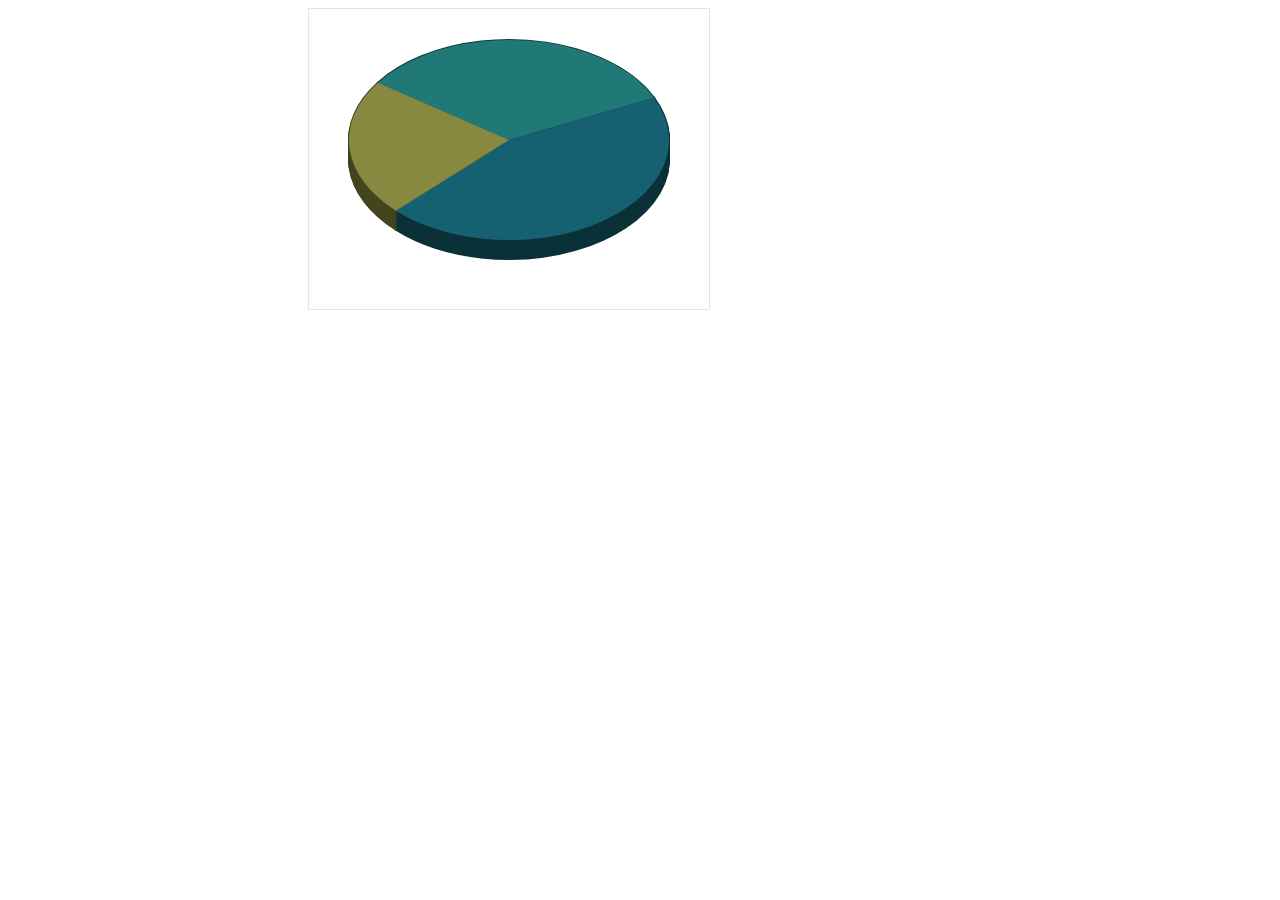
<file: Lab3/index.html>
<!DOCTYPE html>
<html>
    <head lang="en">
        <meta charset="UTF-8">
        <title></title>
        <link rel="stylesheet" href="style.css">
        <script type="text/javascript" src="https://code.jquery.com/jquery-3.1.0.min.js"></script>
        <script type="text/javascript" src="canvasjs-1.9.5/canvasjs.min.js"></script>
    </head>
    <body onload="FillData()">
        <canvas id='pieChart' width='400' height='300'></canvas>
        <canvas id="help" class="help">Update browser</canvas>
        <script type="text/javascript" src="index.js"></script>
    </body>
</html>
</file>
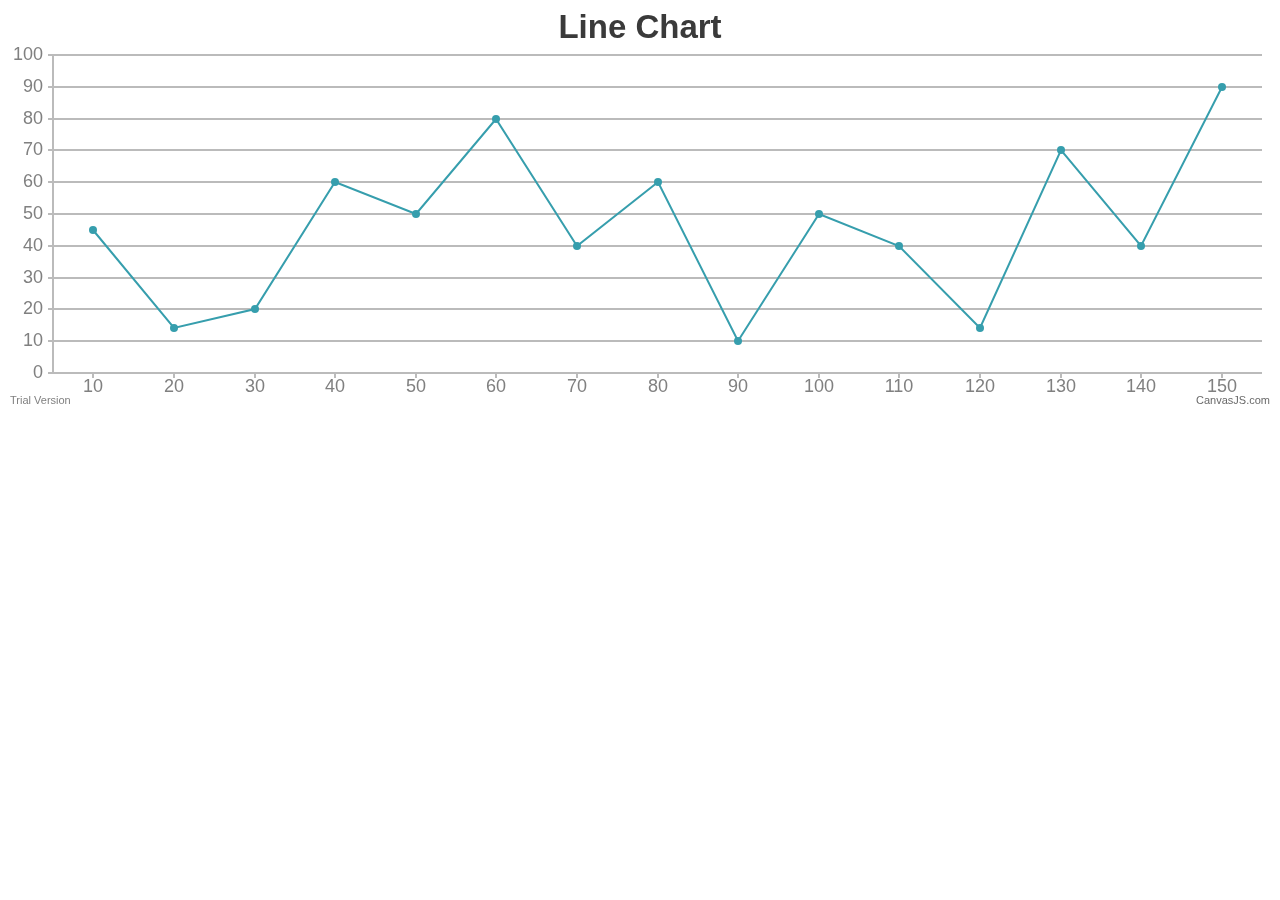
<file: Lab3/canvasjs-1.9.5/examples/01-line-chart/basic-line-chart.html>
<!DOCTYPE HTML>
<html>
<head>
	<script type="text/javascript">
	window.onload = function() {
		var chart = new CanvasJS.Chart("chartContainer", {
			title: {
				text: "Line Chart"
			},
			axisX: {
				interval: 10
			},
			data: [{
				type: "line",
				dataPoints: [
				  { x: 10, y: 45 },
				  { x: 20, y: 14 },
				  { x: 30, y: 20 },
				  { x: 40, y: 60 },
				  { x: 50, y: 50 },
				  { x: 60, y: 80 },
				  { x: 70, y: 40 },
				  { x: 80, y: 60 },
				  { x: 90, y: 10 },
				  { x: 100, y: 50 },
				  { x: 110, y: 40 },
				  { x: 120, y: 14 },
				  { x: 130, y: 70 },
				  { x: 140, y: 40 },
				  { x: 150, y: 90 },
				]
			}]
		});
		chart.render();
	}
	</script>
	<script src="../../canvasjs.min.js"></script>
	<title>CanvasJS Example</title>
</head>

<body>
	<div id="chartContainer" style="height: 400px; width: 100%;"></div>
</body>

</html>
</file>
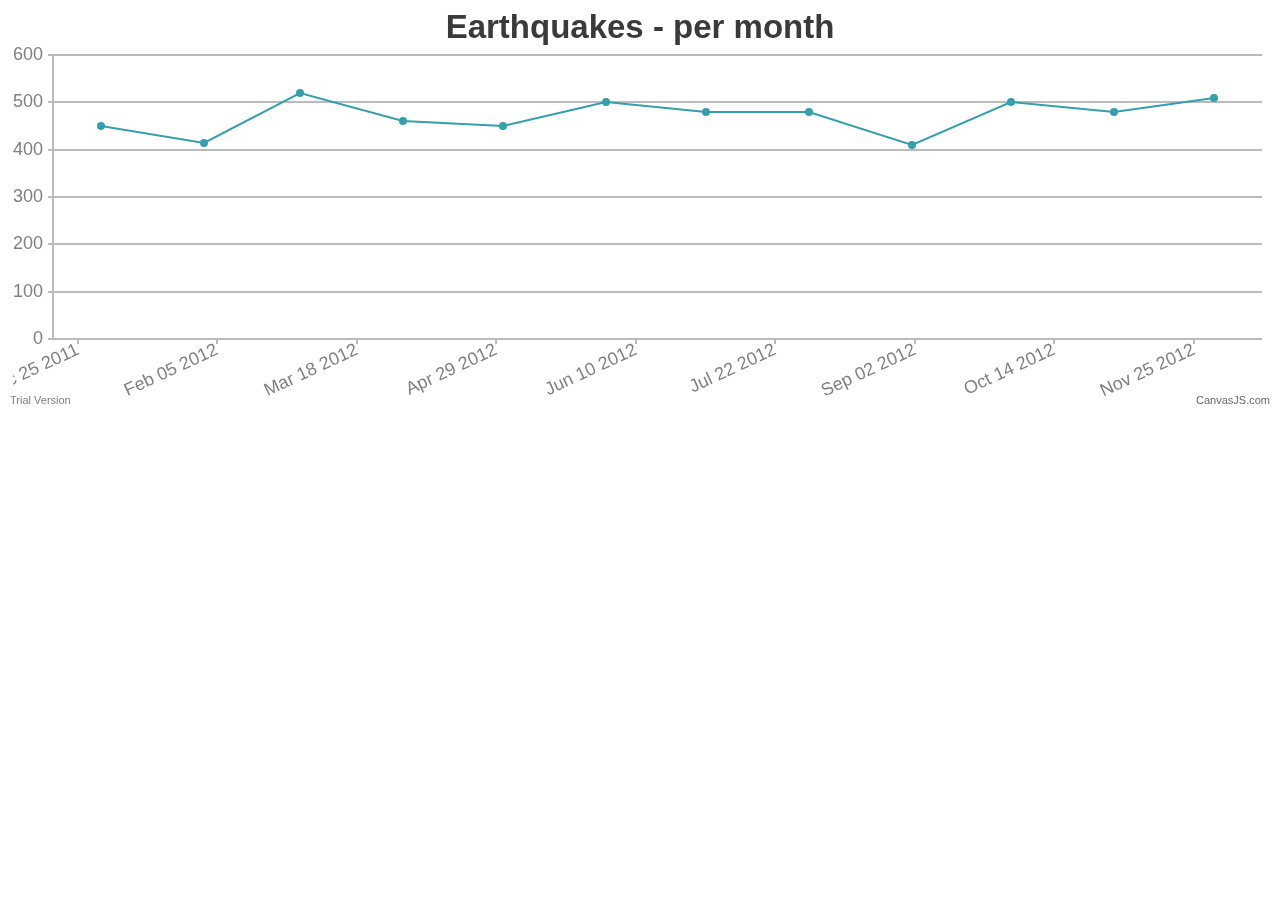
<file: Lab3/canvasjs-1.9.5/examples/01-line-chart/line-chart-with-date-time-axis.html>
﻿<!DOCTYPE HTML>
<html>
<head>
	<script type="text/javascript">
  window.onload = function () {
    var chart = new CanvasJS.Chart("chartContainer",
    {

      title:{
      text: "Earthquakes - per month"
      },
       data: [
      {
        type: "line",

        dataPoints: [
        { x: new Date(2012, 00, 1), y: 450 },
        { x: new Date(2012, 01, 1), y: 414 },
        { x: new Date(2012, 02, 1), y: 520 },
        { x: new Date(2012, 03, 1), y: 460 },
        { x: new Date(2012, 04, 1), y: 450 },
        { x: new Date(2012, 05, 1), y: 500 },
        { x: new Date(2012, 06, 1), y: 480 },
        { x: new Date(2012, 07, 1), y: 480 },
        { x: new Date(2012, 08, 1), y: 410 },
        { x: new Date(2012, 09, 1), y: 500 },
        { x: new Date(2012, 10, 1), y: 480 },
        { x: new Date(2012, 11, 1), y: 510 }
        ]
      }
      ]
    });

    chart.render();
  }
	</script>
	<script src="../../canvasjs.min.js"></script>
	<title>CanvasJS Example</title>
</head>
<body>
	<div id="chartContainer" style="height: 400px; width: 100%;">
	</div>
</body>
</html>
</file>
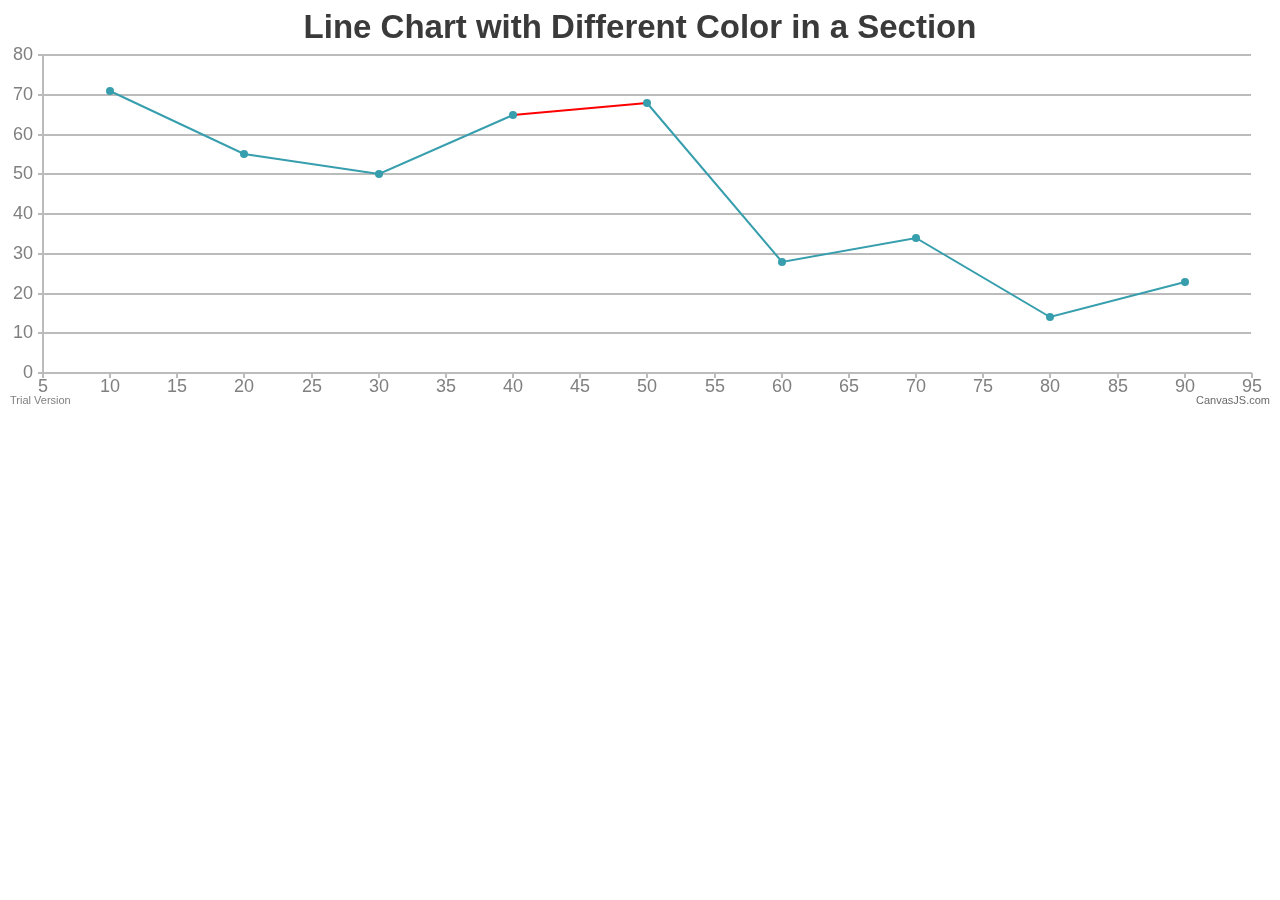
<file: Lab3/canvasjs-1.9.5/examples/01-line-chart/line-chart-with-line-customization.html>
﻿<!DOCTYPE HTML>
<html>
<head>
	<script type="text/javascript">
  window.onload = function () {
    var chart = new CanvasJS.Chart("chartContainer",
    {
      title:{
      text: "Line Chart with Different Color in a Section"
      },
      data: [
      {
        type: "line",
        dataPoints: [
        { x: 10, y: 71 },
        { x: 20, y: 55 },
        { x: 30, y: 50 },
        { x: 40, y: 65, lineColor:"red" }, //**Change the lineColor here
        { x: 50, y: 68 },
        { x: 60, y: 28 },
        { x: 70, y: 34 },
        { x: 80, y: 14 },
        { x: 90, y: 23},
        ]
      }
      ]
    });

    chart.render();
  }
	</script>
	<script src="../../canvasjs.min.js"></script>
	<title>CanvasJS Example</title>
</head>
<body>
	<div id="chartContainer" style="height: 400px; width: 100%;">
	</div>
</body>
</html>
</file>
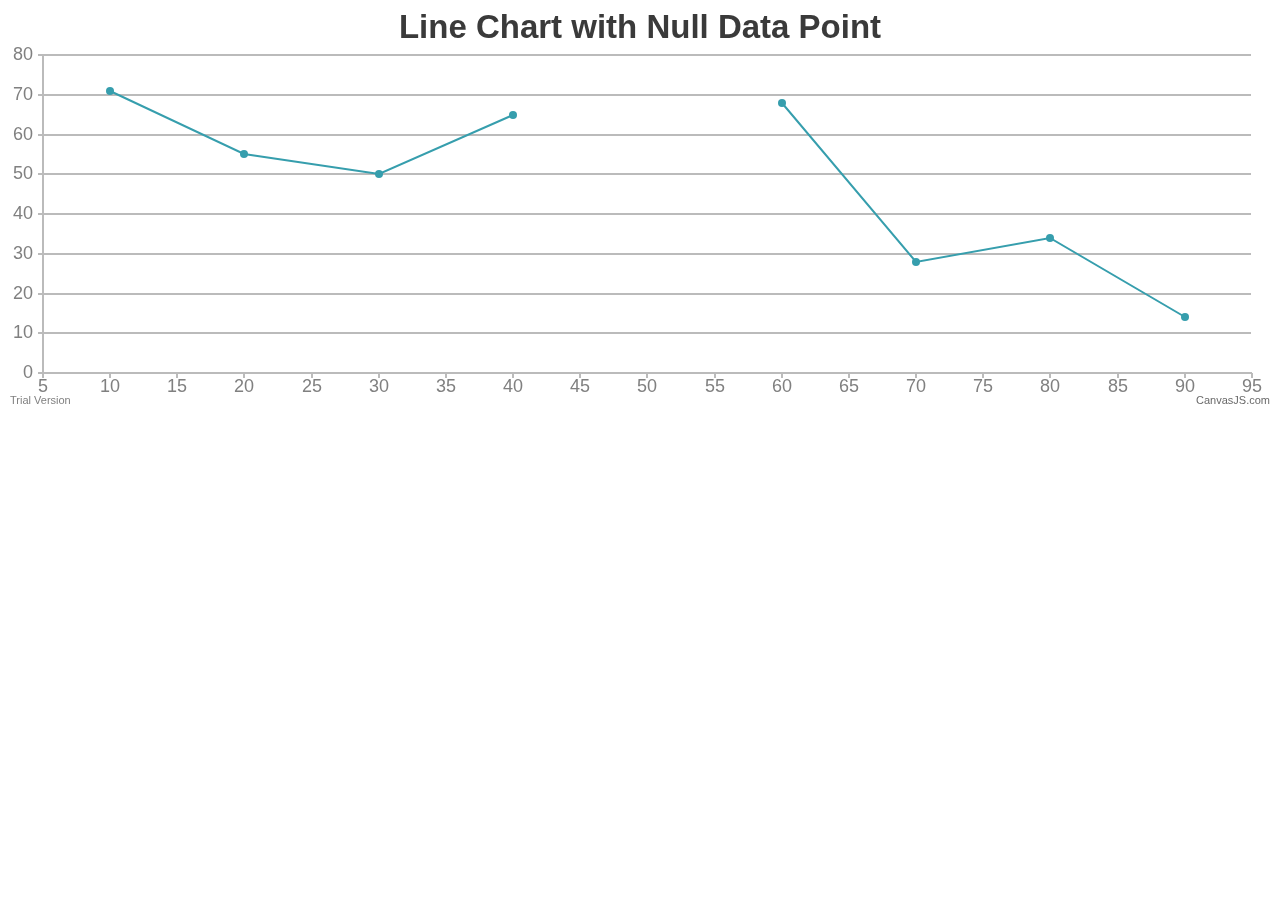
<file: Lab3/canvasjs-1.9.5/examples/01-line-chart/line-chart-with-null(empty)-data.html>
﻿<!DOCTYPE HTML>
<html>
<head>
	<script type="text/javascript">
  window.onload = function () {
    var chart = new CanvasJS.Chart("chartContainer",
    {
      title:{
      text: "Line Chart with Null Data Point"  //**Change the title here
      },
      data: [
      {
        type: "line",
        dataPoints: [
        { x: 10, y: 71 },
        { x: 20, y: 55 },
        { x: 30, y: 50 },
        { x: 40, y: 65 },
        { x: 50, y: null }, //** null data point
        { x: 60, y: 68 },
        { x: 70, y: 28 },
        { x: 80, y: 34 },
        { x: 90, y: 14 }
        ]
      }
      ]
    });

    chart.render();
  }
	</script>
	<script src="../../canvasjs.min.js"></script>
	<title>CanvasJS Example</title>
</head>
<body>
	<div id="chartContainer" style="height: 400px; width: 100%;">
	</div>
</body>
</html>
</file>
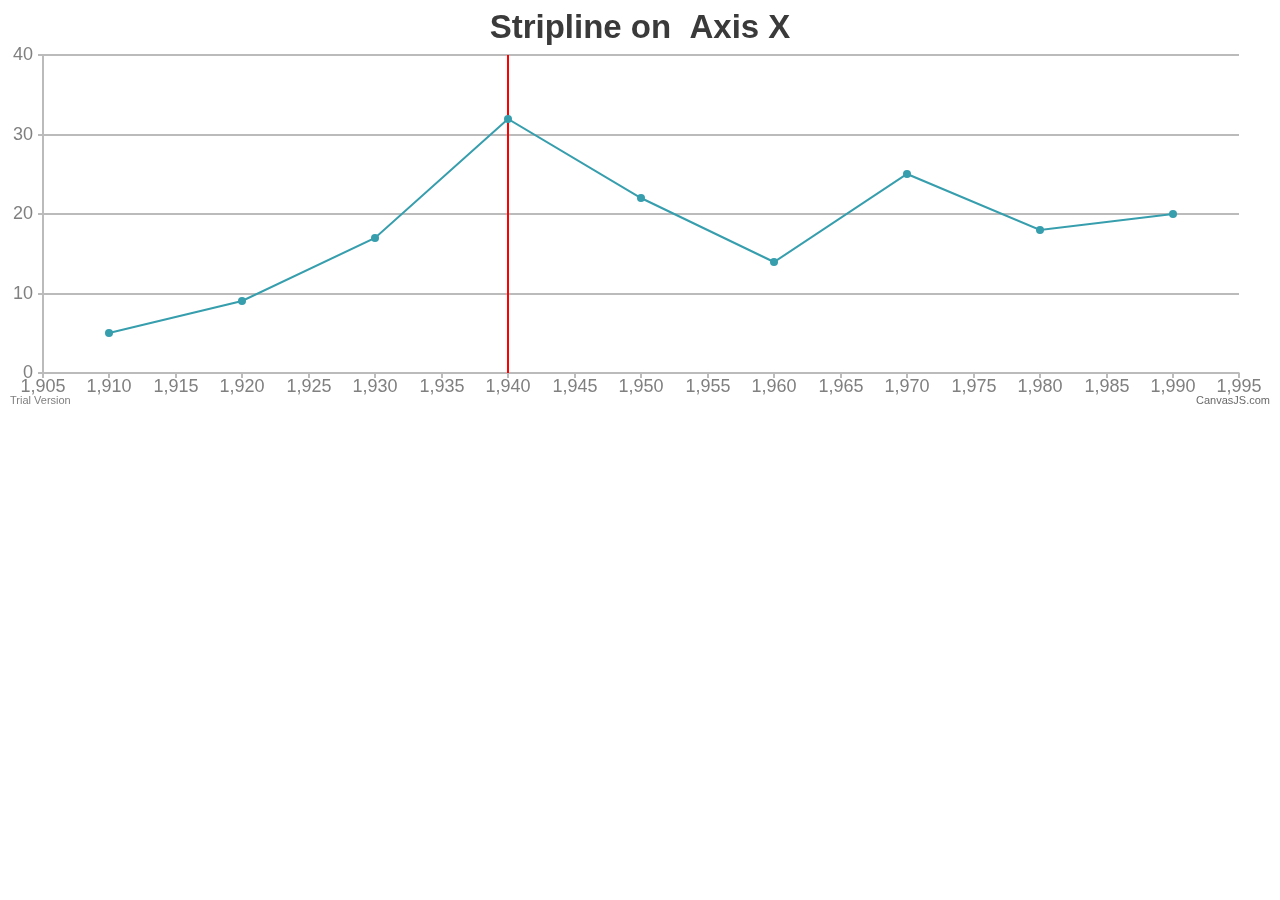
<file: Lab3/canvasjs-1.9.5/examples/01-line-chart/line-chart-with-stripline.html>
﻿<!DOCTYPE HTML>
<html>
<head>
	<script type="text/javascript">
window.onload = function () {
	var chart = new CanvasJS.Chart("chartContainer", {
		title: {
			text: "Stripline on  Axis X"
		},
		axisX:{
			stripLines:[
			{
				value:1940,
				color: "red"
			}
			]
		},
		data: [
		{
			type: "line",
			dataPoints: [
				{ x: 1910, y: 5 },
				{ x: 1920, y: 9 },
				{ x: 1930, y: 17},
				{ x: 1940, y: 32},
				{ x: 1950, y: 22},
				{ x: 1960, y: 14},
				{ x: 1970, y: 25},
				{ x: 1980, y: 18},
				{ x: 1990, y: 20}
			]
		}
		]
	});
	chart.render();
  }
	</script>
	<script src="../../canvasjs.min.js"></script>
	<title>CanvasJS Example</title>
</head>
<body>
	<div id="chartContainer" style="height: 400px; width: 100%;"></div>
</body>
</html>
</file>
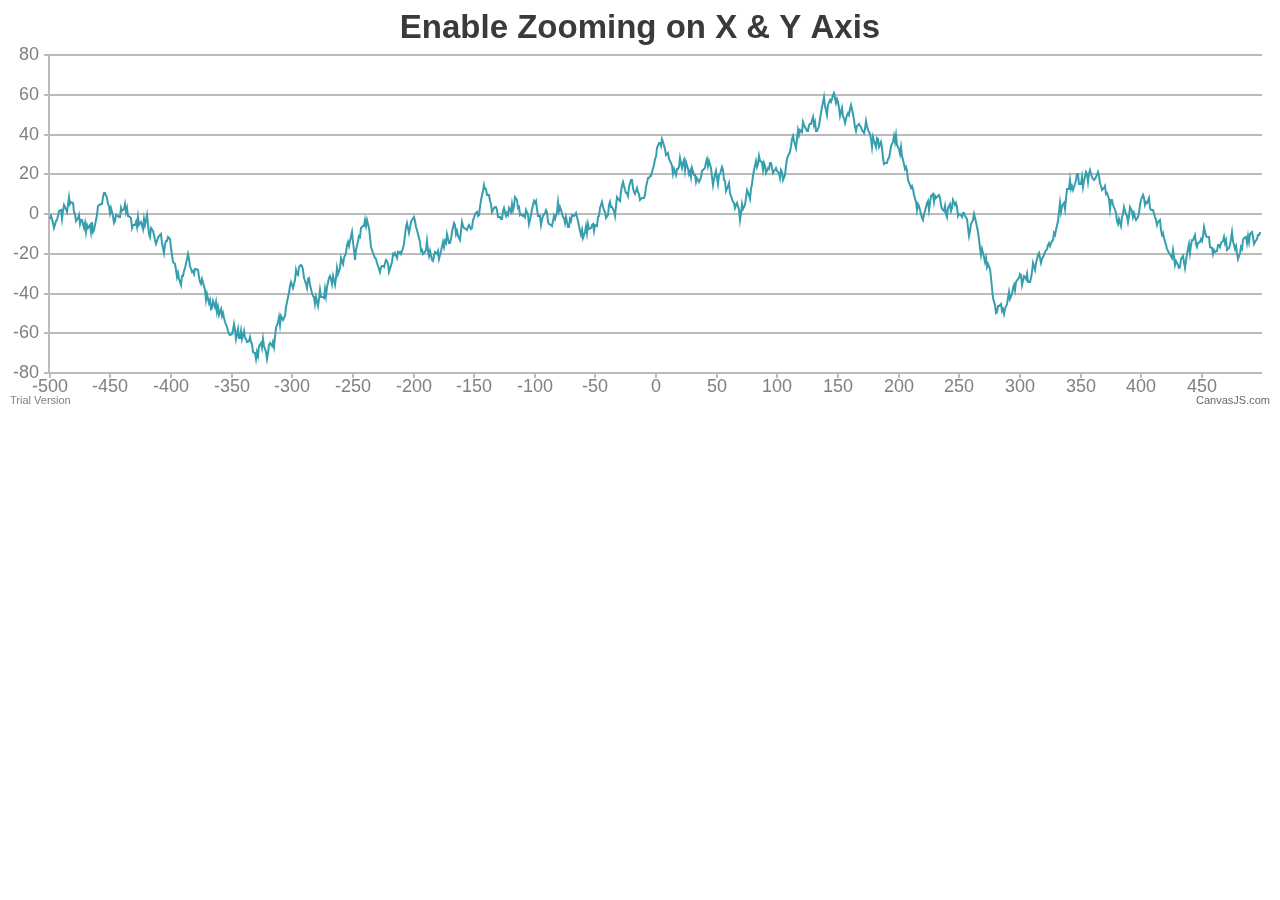
<file: Lab3/canvasjs-1.9.5/examples/01-line-chart/line-chart-with-xy-zoom-type.html>
﻿<!DOCTYPE HTML>
<html>
<head>
	<script type="text/javascript">
  window.onload = function () {


    var chart = new CanvasJS.Chart("chartContainer",
    {
      zoomEnabled: true,
      zoomType: "xy",
      title:{
        text: "Enable Zooming on X & Y Axis"
      },
      legend: {
        horizontalAlign: "right",
        verticalAlign: "center"
      },
      axisY:{
        includeZero: false
      },
      data: data,  // random generator below

   });

    chart.render();
  }

   var limit = 1000;    //increase number of dataPoints by increasing this

    var y = 0;
    var data = []; var dataSeries = { type: "line" };
    var dataPoints = [];
    for (var i = 0; i < limit; i += 1) {
        y += (Math.random() * 10 - 5);
         dataPoints.push({
          x: i - limit / 2,
          y: y
           });
        }
     dataSeries.dataPoints = dataPoints;
     data.push(dataSeries);

	</script>
	<script src="../../canvasjs.min.js"></script>
	<title>CanvasJS Example</title>
</head>
<body>
	<div id="chartContainer" style="height: 400px; width: 100%;">
	</div>
</body>
</html>
</file>
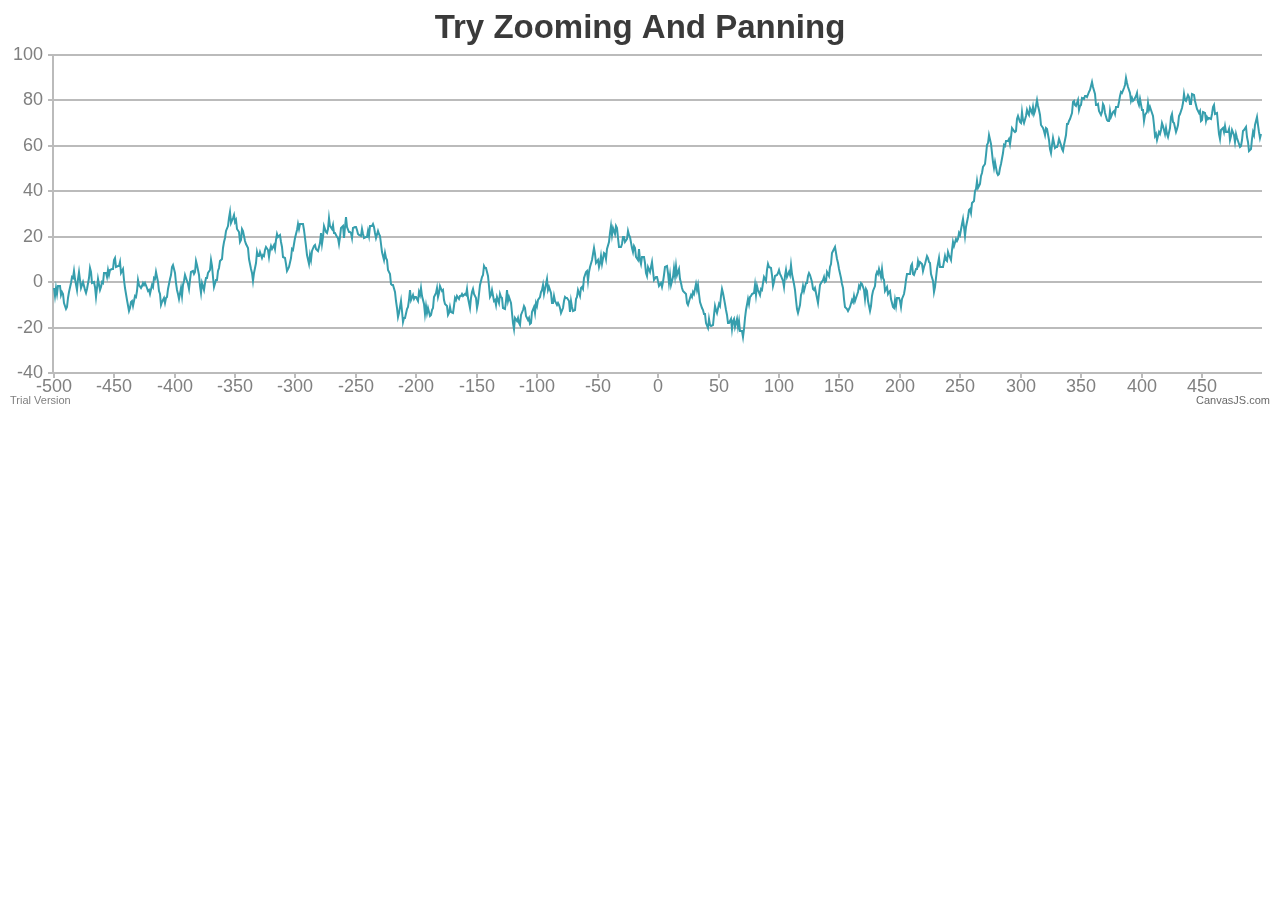
<file: Lab3/canvasjs-1.9.5/examples/01-line-chart/line-chart-with-zooming.html>
﻿<!DOCTYPE HTML>
<html>
<head>
	<script type="text/javascript">
  window.onload = function () {

    var chart = new CanvasJS.Chart("chartContainer",
    {
      zoomEnabled: true,
      title:{
        text: "Try Zooming And Panning"
      },
      axisY:{
        includeZero: false
      },
      data: data,  // random generator below

   });

    chart.render();
  }

   var limit = 1000;    //increase number of dataPoints by increasing this

    var y = 0;
    var data = []; var dataSeries = { type: "line" };
    var dataPoints = [];
    for (var i = 0; i < limit; i += 1) {
        y += (Math.random() * 10 - 5);
         dataPoints.push({
          x: i - limit / 2,
          y: y
           });
        }
     dataSeries.dataPoints = dataPoints;
     data.push(dataSeries);

	</script>
	<script src="../../canvasjs.min.js"></script>
	<title>CanvasJS Example</title>
</head>
<body>
	<div id="chartContainer" style="height: 400px; width: 100%;">
	</div>
</body>
</html>
</file>
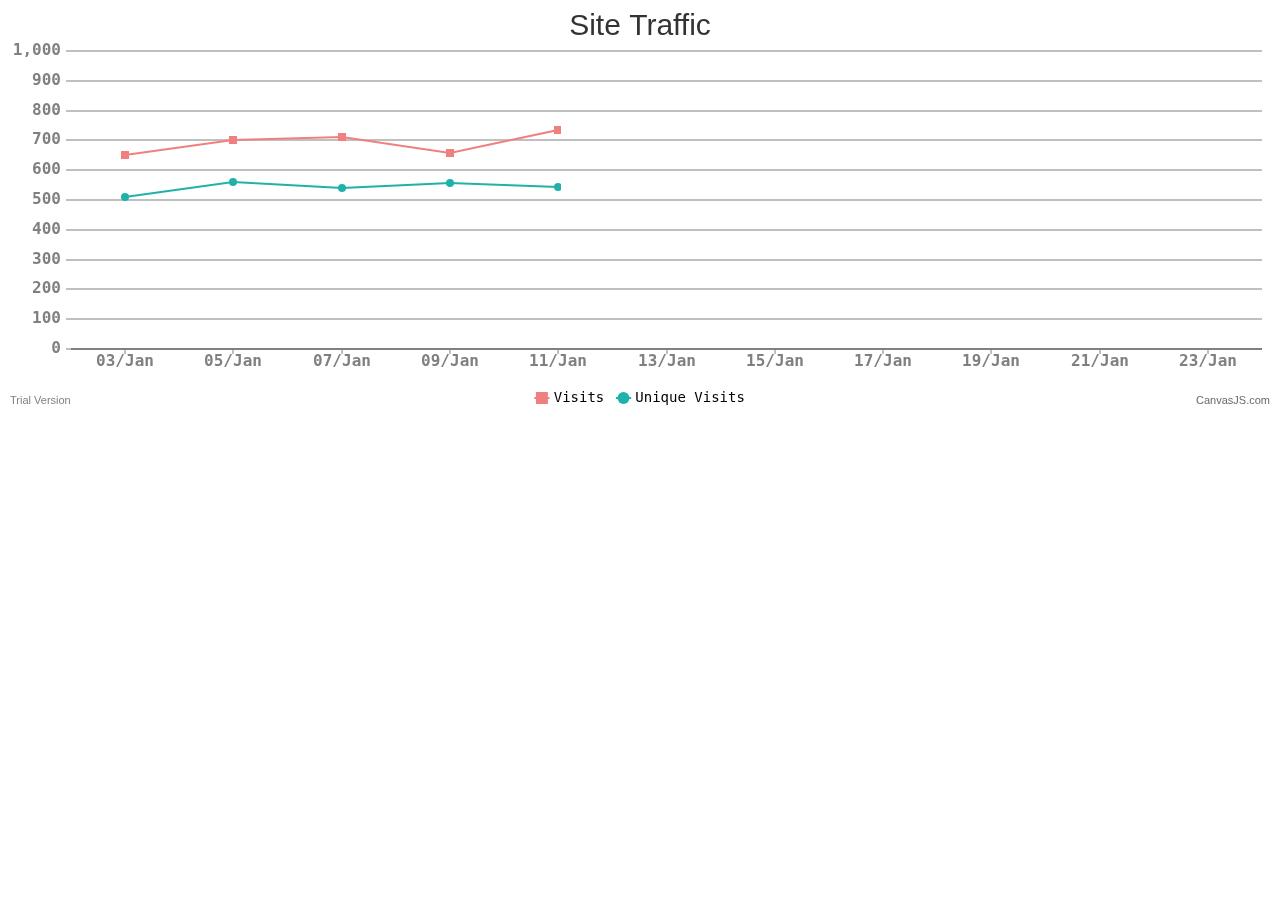
<file: Lab3/canvasjs-1.9.5/examples/01-line-chart/multi-series-line-chart.html>
﻿<!DOCTYPE HTML>
<html>

<head>
	<script type="text/javascript">
		window.onload = function () {
			var chart = new CanvasJS.Chart("chartContainer", {
				title: {
					text: "Site Traffic",
					fontSize: 30
				},
				animationEnabled: true,
				axisX: {
					gridColor: "Silver",
					tickColor: "silver",
					valueFormatString: "DD/MMM"
				},
				toolTip: {
					shared: true
				},
				theme: "theme2",
				axisY: {
					gridColor: "Silver",
					tickColor: "silver"
				},
				legend: {
					verticalAlign: "center",
					horizontalAlign: "right"
				},
				data: [
				{
					type: "line",
					showInLegend: true,
					lineThickness: 2,
					name: "Visits",
					markerType: "square",
					color: "#F08080",
					dataPoints: [
					{ x: new Date(2010, 0, 3), y: 650 },
					{ x: new Date(2010, 0, 5), y: 700 },
					{ x: new Date(2010, 0, 7), y: 710 },
					{ x: new Date(2010, 0, 9), y: 658 },
					{ x: new Date(2010, 0, 11), y: 734 },
					{ x: new Date(2010, 0, 13), y: 963 },
					{ x: new Date(2010, 0, 15), y: 847 },
					{ x: new Date(2010, 0, 17), y: 853 },
					{ x: new Date(2010, 0, 19), y: 869 },
					{ x: new Date(2010, 0, 21), y: 943 },
					{ x: new Date(2010, 0, 23), y: 970 }
					]
				},
				{
					type: "line",
					showInLegend: true,
					name: "Unique Visits",
					color: "#20B2AA",
					lineThickness: 2,

					dataPoints: [
					{ x: new Date(2010, 0, 3), y: 510 },
					{ x: new Date(2010, 0, 5), y: 560 },
					{ x: new Date(2010, 0, 7), y: 540 },
					{ x: new Date(2010, 0, 9), y: 558 },
					{ x: new Date(2010, 0, 11), y: 544 },
					{ x: new Date(2010, 0, 13), y: 693 },
					{ x: new Date(2010, 0, 15), y: 657 },
					{ x: new Date(2010, 0, 17), y: 663 },
					{ x: new Date(2010, 0, 19), y: 639 },
					{ x: new Date(2010, 0, 21), y: 673 },
					{ x: new Date(2010, 0, 23), y: 660 }
					]
				}
				],
				legend: {
					cursor: "pointer",
					itemclick: function (e) {
						if (typeof (e.dataSeries.visible) === "undefined" || e.dataSeries.visible) {
							e.dataSeries.visible = false;
						}
						else {
							e.dataSeries.visible = true;
						}
						chart.render();
					}
				}
			});

			chart.render();
		}
	</script>
	<script src="../../canvasjs.min.js"></script>
	<title>CanvasJS Example</title>
</head>
<body>
	<div id="chartContainer" style="height: 400px; width: 100%;">
	</div>
</body>
</html>
</file>
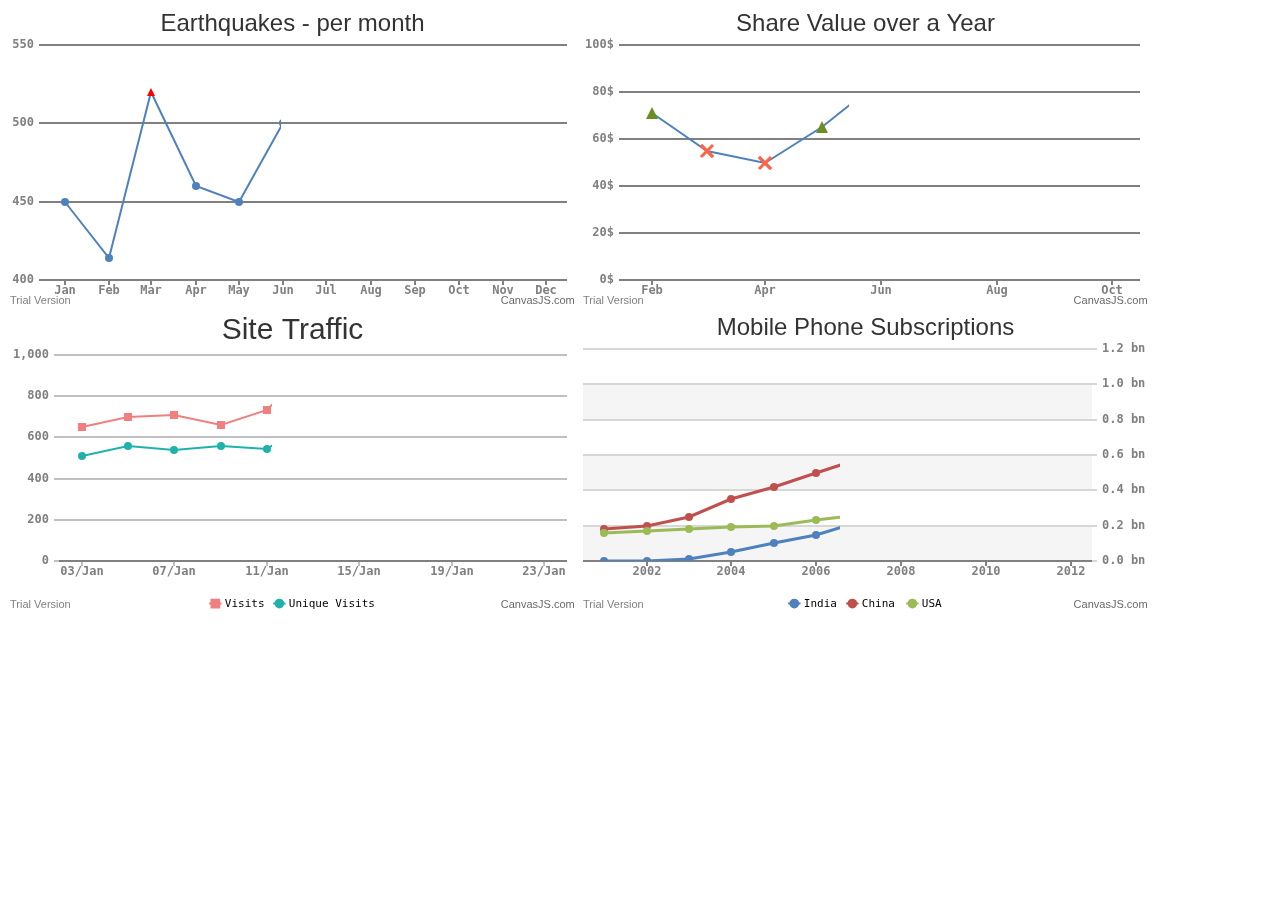
<file: Lab3/canvasjs-1.9.5/examples/01-line-chart/multiple-charts-in-one-page.html>
﻿<!DOCTYPE HTML>
<html>
<head>
	<script type="text/javascript">
		window.onload = function () {
			var chart = new CanvasJS.Chart("chartContainer1", {
				theme: "theme2",
				title: {
					text: "Earthquakes - per month"
				},
				animationEnabled: true,
				axisX: {
					valueFormatString: "MMM",
					interval: 1,
					intervalType: "month"

				},
				axisY: {
					includeZero: false

				},
				data: [{
					type: "line",
					//lineThickness: 3,
					dataPoints: [
					{ x: new Date(2012, 00, 1), y: 450 },
					{ x: new Date(2012, 01, 1), y: 414 },
					{ x: new Date(2012, 02, 1), y: 520, indexLabel: "highest", markerColor: "red", markerType: "triangle" },
					{ x: new Date(2012, 03, 1), y: 460 },
					{ x: new Date(2012, 04, 1), y: 450 },
					{ x: new Date(2012, 05, 1), y: 500 },
					{ x: new Date(2012, 06, 1), y: 480 },
					{ x: new Date(2012, 07, 1), y: 480 },
					{ x: new Date(2012, 08, 1), y: 410, indexLabel: "lowest", markerColor: "DarkSlateGrey", markerType: "cross" },
					{ x: new Date(2012, 09, 1), y: 500 },
					{ x: new Date(2012, 10, 1), y: 480 },
					{ x: new Date(2012, 11, 1), y: 510 }
					]
				}
				]
			});

			chart.render();

			var chart = new CanvasJS.Chart("chartContainer2", {
				title: {
					text: "Share Value over a Year"
				},
				theme: "theme2",
				animationEnabled: true,
				axisX: {
					valueFormatString: "MMM"
				},
				axisY: {
					valueFormatString: "#0$"
				},
				data: [{
					type: "line",
					dataPoints: [
					{ x: new Date(2012, 01, 1), y: 71, indexLabel: "gain", markerType: "triangle", markerColor: "#6B8E23", markerSize: 12 },
					{ x: new Date(2012, 02, 1), y: 55, indexLabel: "loss", markerType: "cross", markerColor: "tomato", markerSize: 12 },
					{ x: new Date(2012, 03, 1), y: 50, indexLabel: "loss", markerType: "cross", markerColor: "tomato", markerSize: 12 },
					{ x: new Date(2012, 04, 1), y: 65, indexLabel: "gain", markerType: "triangle", markerColor: "#6B8E23", markerSize: 12 },
					{ x: new Date(2012, 05, 1), y: 85, indexLabel: "gain", markerType: "triangle", markerColor: "#6B8E23", markerSize: 12 },
					{ x: new Date(2012, 06, 1), y: 68, indexLabel: "loss", markerType: "cross", markerColor: "tomato", markerSize: 12 },
					{ x: new Date(2012, 07, 1), y: 28, indexLabel: "loss", markerType: "cross", markerColor: "tomato", markerSize: 12 },
					{ x: new Date(2012, 08, 1), y: 34, indexLabel: "gain", markerType: "triangle", markerColor: "#6B8E23", markerSize: 12 },
					{ x: new Date(2012, 09, 1), y: 24, indexLabel: "loss", markerType: "cross", markerColor: "tomato", markerSize: 12 }
					]
				}
				]
			});

			chart.render();

			var chart = new CanvasJS.Chart("chartContainer3", {
				title: {
					text: "Site Traffic",
					fontSize: 30
				},
				animationEnabled: true,
				axisX: {

					gridColor: "Silver",
					tickColor: "silver",
					valueFormatString: "DD/MMM"

				},
				toolTip: {
					shared: true
				},
				theme: "theme2",
				axisY: {
					gridColor: "Silver",
					tickColor: "silver"
				},
				legend: {
					verticalAlign: "bottom",
					horizontalAlign: "center"
				},
				data: [{
					type: "line",
					showInLegend: true,
					lineThickness: 2,
					name: "Visits",
					markerType: "square",
					color: "#F08080",
					dataPoints: [
					{ x: new Date(2010, 0, 3), y: 650 },
					{ x: new Date(2010, 0, 5), y: 700 },
					{ x: new Date(2010, 0, 7), y: 710 },
					{ x: new Date(2010, 0, 9), y: 658 },
					{ x: new Date(2010, 0, 11), y: 734 },
					{ x: new Date(2010, 0, 13), y: 963 },
					{ x: new Date(2010, 0, 15), y: 847 },
					{ x: new Date(2010, 0, 17), y: 853 },
					{ x: new Date(2010, 0, 19), y: 869 },
					{ x: new Date(2010, 0, 21), y: 943 },
					{ x: new Date(2010, 0, 23), y: 970 }
					]
				},
				{
					type: "line",
					showInLegend: true,
					name: "Unique Visits",
					color: "#20B2AA",
					lineThickness: 2,

					dataPoints: [
					{ x: new Date(2010, 0, 3), y: 510 },
					{ x: new Date(2010, 0, 5), y: 560 },
					{ x: new Date(2010, 0, 7), y: 540 },
					{ x: new Date(2010, 0, 9), y: 558 },
					{ x: new Date(2010, 0, 11), y: 544 },
					{ x: new Date(2010, 0, 13), y: 693 },
					{ x: new Date(2010, 0, 15), y: 657 },
					{ x: new Date(2010, 0, 17), y: 663 },
					{ x: new Date(2010, 0, 19), y: 639 },
					{ x: new Date(2010, 0, 21), y: 673 },
					{ x: new Date(2010, 0, 23), y: 660 }
					]
				}
				],
			});

			chart.render();

			var chart = new CanvasJS.Chart("chartContainer4", {
				zoomEnabled: false,
				animationEnabled: true,
				title: {
					text: "Mobile Phone Subscriptions"
				},
				axisY2: {
					valueFormatString: "0.0 bn",

					maximum: 1.2,
					interval: .2,
					interlacedColor: "#F5F5F5",
					gridColor: "#D7D7D7",
					tickColor: "#D7D7D7"
				},
				theme: "theme2",
				toolTip: {
					shared: true
				},
				legend: {
					verticalAlign: "bottom",
					horizontalAlign: "center",
					fontSize: 15,
					fontFamily: "Lucida Sans Unicode"
				},
				data: [{
					type: "line",
					lineThickness: 3,
					axisYType: "secondary",
					showInLegend: true,
					name: "India",
					dataPoints: [
					{ x: new Date(2001, 0), y: 0 },
					{ x: new Date(2002, 0), y: 0.001 },
					{ x: new Date(2003, 0), y: 0.01 },
					{ x: new Date(2004, 0), y: 0.05 },
					{ x: new Date(2005, 0), y: 0.1 },
					{ x: new Date(2006, 0), y: 0.15 },
					{ x: new Date(2007, 0), y: 0.22 },
					{ x: new Date(2008, 0), y: 0.38 },
					{ x: new Date(2009, 0), y: 0.56 },
					{ x: new Date(2010, 0), y: 0.77 },
					{ x: new Date(2011, 0), y: 0.91 },
					{ x: new Date(2012, 0), y: 0.94 }
					]
				},
				{
					type: "line",
					lineThickness: 3,
					showInLegend: true,
					name: "China",
					axisYType: "secondary",
					dataPoints: [
					{ x: new Date(2001, 00), y: 0.18 },
					{ x: new Date(2002, 00), y: 0.2 },
					{ x: new Date(2003, 0), y: 0.25 },
					{ x: new Date(2004, 0), y: 0.35 },
					{ x: new Date(2005, 0), y: 0.42 },
					{ x: new Date(2006, 0), y: 0.5 },
					{ x: new Date(2007, 0), y: 0.58 },
					{ x: new Date(2008, 0), y: 0.67 },
					{ x: new Date(2009, 0), y: 0.78 },
					{ x: new Date(2010, 0), y: 0.88 },
					{ x: new Date(2011, 0), y: 0.98 },
					{ x: new Date(2012, 0), y: 1.04 }
					]
				},
				{
					type: "line",
					lineThickness: 3,
					showInLegend: true,
					name: "USA",
					axisYType: "secondary",
					dataPoints: [
					{ x: new Date(2001, 00), y: 0.16 },
					{ x: new Date(2002, 0), y: 0.17 },
					{ x: new Date(2003, 0), y: 0.18 },
					{ x: new Date(2004, 0), y: 0.19 },
					{ x: new Date(2005, 0), y: 0.20 },
					{ x: new Date(2006, 0), y: 0.23 },
					{ x: new Date(2007, 0), y: 0.261 },
					{ x: new Date(2008, 0), y: 0.289 },
					{ x: new Date(2009, 0), y: 0.3 },
					{ x: new Date(2010, 0), y: 0.31 },
					{ x: new Date(2011, 0), y: 0.32 },
					{ x: new Date(2012, 0), y: 0.33 }
					]
				}
				],
				legend: {
					cursor: "pointer",
					itemclick: function (e) {
						if (typeof (e.dataSeries.visible) === "undefined" || e.dataSeries.visible) {
							e.dataSeries.visible = false;
						}
						else {
							e.dataSeries.visible = true;
						}
						chart.render();
					}
				}
			});

			chart.render();
		}
	</script>
	<script src="../../canvasjs.min.js"></script>
	<title>CanvasJS Example</title>
</head>

<body>
	<div id="chartContainer1" style="width: 45%; height: 300px;display: inline-block;"></div>
	<div id="chartContainer2" style="width: 45%; height: 300px;display: inline-block;"></div>
	<br />
	<div id="chartContainer3" style="width: 45%; height: 300px;display: inline-block;"></div>
	<div id="chartContainer4" style="width: 45%; height: 300px;display: inline-block;"></div>
</body>

</html>
</file>
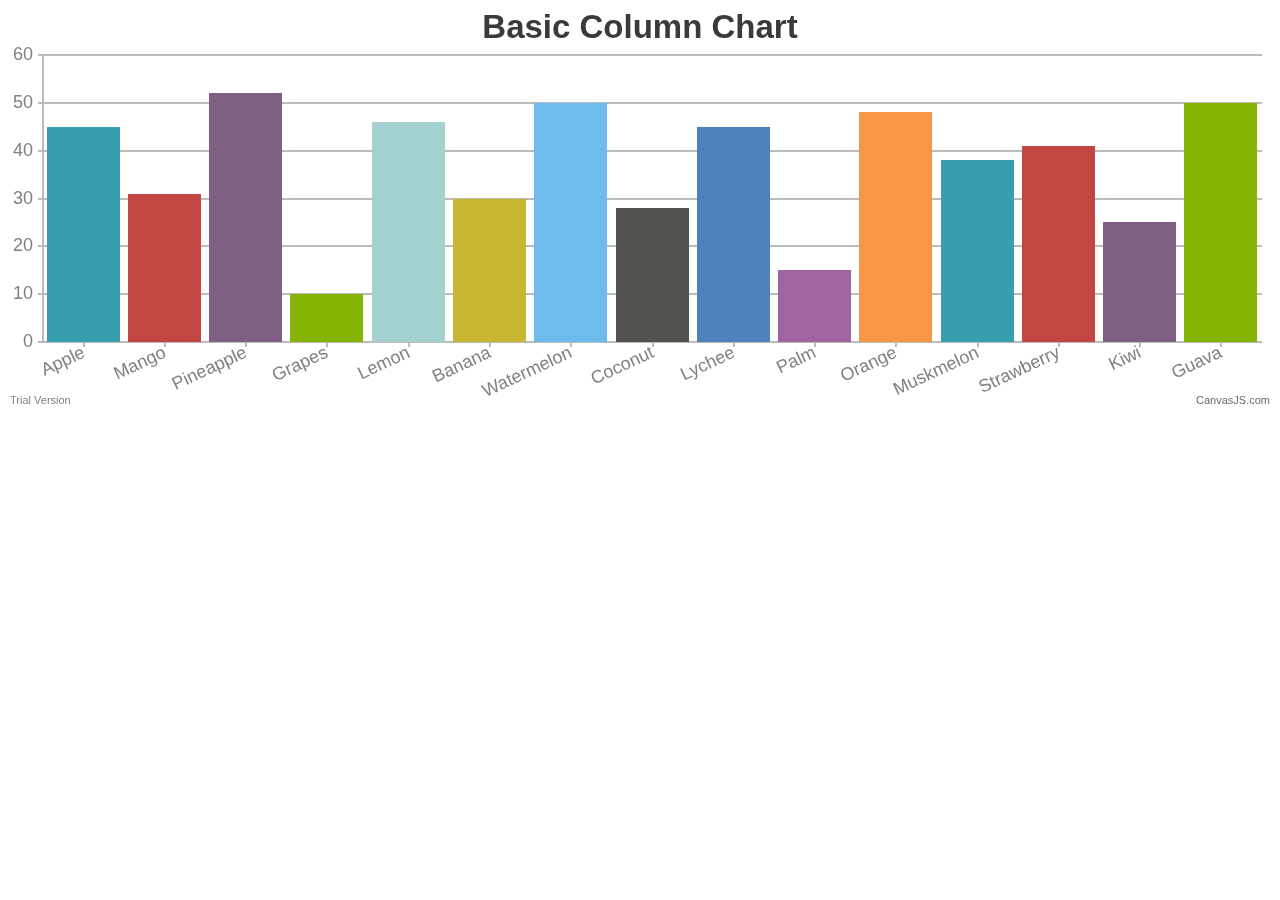
<file: Lab3/canvasjs-1.9.5/examples/02-column-chart/basic-column-chart.html>
﻿<!DOCTYPE HTML>
<html>
<head>
	<script type="text/javascript">
		window.onload = function () {
			var chart = new CanvasJS.Chart("chartContainer", {
				title: {
					text: "Basic Column Chart"
				},
				data: [{
					type: "column",
					dataPoints: [
						{ y: 45, label: "Apple" },
						{ y: 31, label: "Mango" },
						{ y: 52, label: "Pineapple" },
						{ y: 10, label: "Grapes" },
						{ y: 46, label: "Lemon" },
						{ y: 30, label: "Banana" },
						{ y: 50, label: "Watermelon" },
						{ y: 28, label: "Coconut" },
						{ y: 45, label: "Lychee" },
						{ y: 15, label: "Palm" },
						{ y: 48, label: "Orange" },
						{ y: 38, label: "Muskmelon" },
						{ y: 41, label: "Strawberry" },
						{ y: 25, label: "Kiwi" },
						{ y: 50, label: "Guava" },
					]
				}]
			});
			chart.render();
		}
	</script>
	<script src="../../canvasjs.min.js"></script>
	<title>CanvasJS Example</title>
</head>

<body>
	<div id="chartContainer" style="height: 400px; width: 100%;"></div>
</body>

</html>
</file>
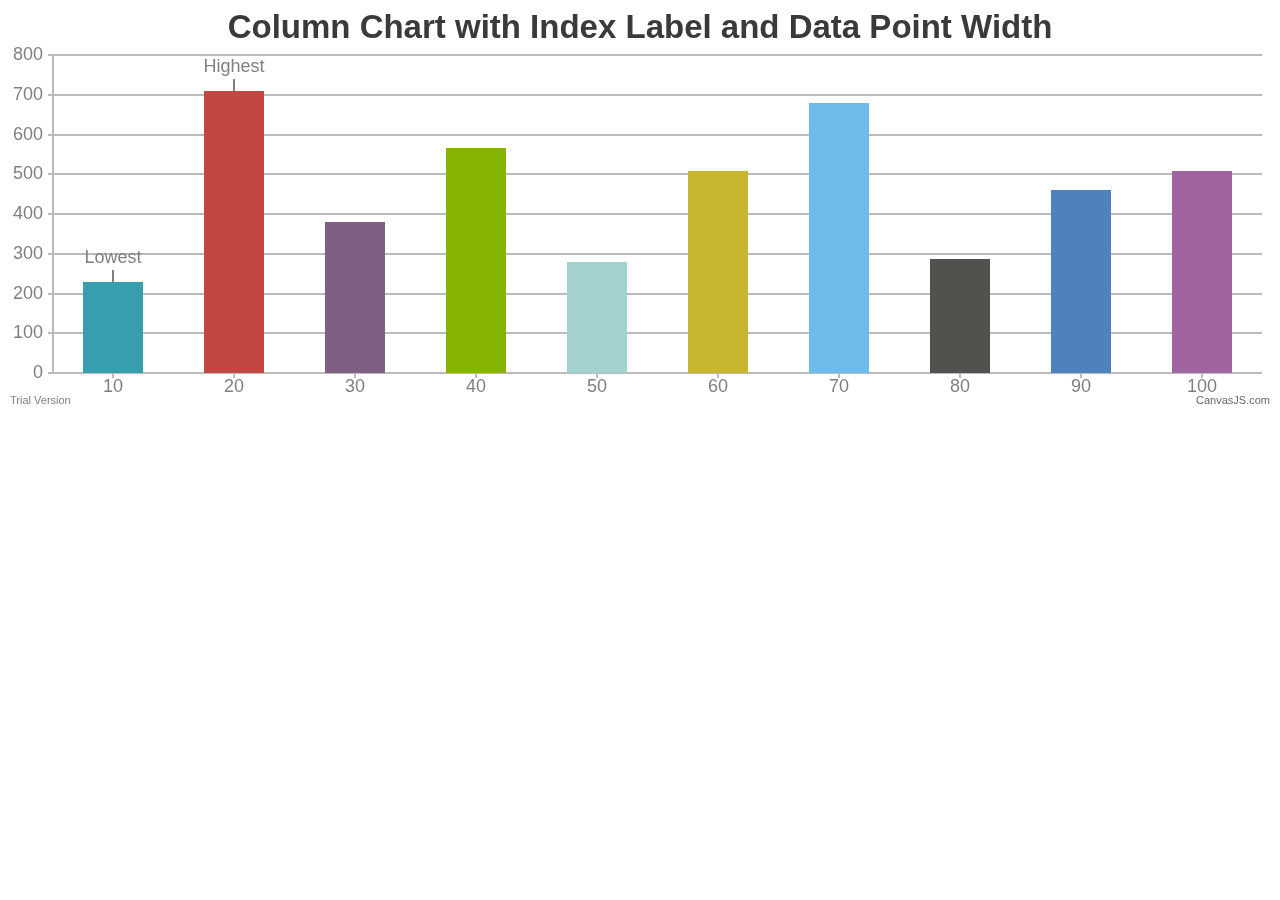
<file: Lab3/canvasjs-1.9.5/examples/02-column-chart/column-chart-with-index-label-customization.html>
﻿<!DOCTYPE HTML>
<html>
<head>
	<script type="text/javascript">
		window.onload = function () {
			var chart = new CanvasJS.Chart("chartContainer", {
				title: {
					text: "Column Chart with Index Label and Data Point Width"
				},
				axisX: {
					interval: 10
				},
				dataPointWidth: 60,
				data: [{
					type: "column",
					indexLabelLineThickness: 2,
					dataPoints: [
						  { x: 10, y: 230, indexLabel: "Lowest" },
						  { x: 20, y: 710, indexLabel: "Highest" },
						  { x: 30, y: 380 },
						  { x: 40, y: 567 },
						  { x: 50, y: 280 },
						  { x: 60, y: 507 },
						  { x: 70, y: 680 },
						  { x: 80, y: 287 },
						  { x: 90, y: 460 },
						  { x: 100, y: 509 }
					]
				}]
			});
			chart.render();
		}
	</script>
	<script src="../../canvasjs.min.js"></script>
	<title>CanvasJS Example</title>
</head>

<body>
	<div id="chartContainer" style="height: 400px; width: 100%;"></div>
</body>

</html>
</file>
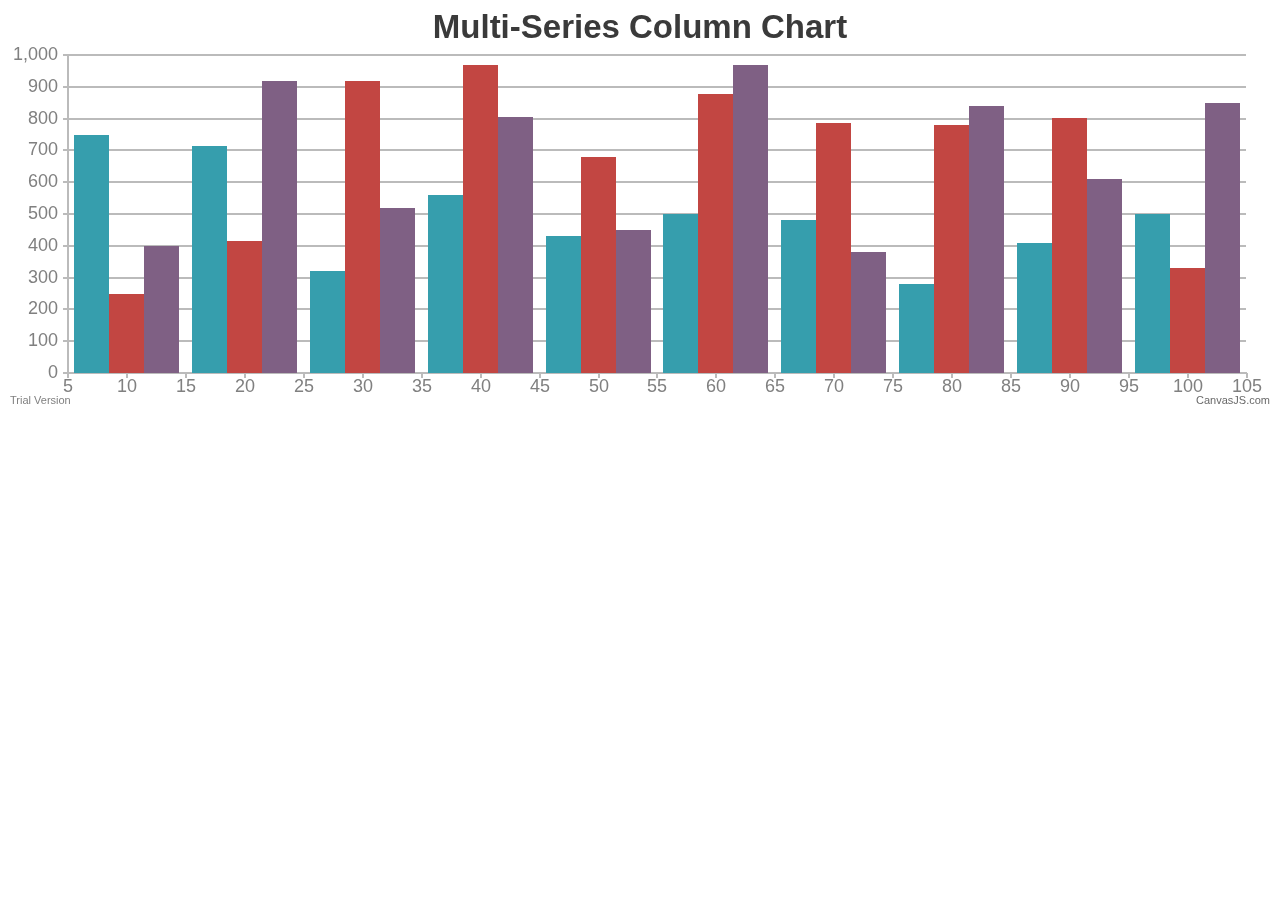
<file: Lab3/canvasjs-1.9.5/examples/02-column-chart/multi-series-column-chart.html>
﻿<!DOCTYPE HTML>
<html>
<head>
	<script type="text/javascript">
		window.onload = function () {
			var chart = new CanvasJS.Chart("chartContainer", {
				title: {
					text: "Multi-Series Column Chart"
				},
				data: [{
					type: "column",
					dataPoints: [
					  { x: 10, y: 750 },
					  { x: 20, y: 714 },
					  { x: 30, y: 320 },
					  { x: 40, y: 560 },
					  { x: 50, y: 430 },
					  { x: 60, y: 500 },
					  { x: 70, y: 480 },
					  { x: 80, y: 280 },
					  { x: 90, y: 410 },
					  { x: 100, y: 500 },
					]
				}, {
					type: "column",
					dataPoints: [
					  { x: 10, y: 250 },
					  { x: 20, y: 414 },
					  { x: 30, y: 919 },
					  { x: 40, y: 967 },
					  { x: 50, y: 678 },
					  { x: 60, y: 878 },
					  { x: 70, y: 787 },
					  { x: 80, y: 780 },
					  { x: 90, y: 803 },
					  { x: 100, y: 330 },
					]
				}, {
					type: "column",
					dataPoints: [
					  { x: 10, y: 400 },
					  { x: 20, y: 917 },
					  { x: 30, y: 520 },
					  { x: 40, y: 804 },
					  { x: 50, y: 450 },
					  { x: 60, y: 969 },
					  { x: 70, y: 380 },
					  { x: 80, y: 839 },
					  { x: 90, y: 610 },
					  { x: 100, y: 850 },
					]
				}]
			});
			chart.render();
		}
	</script>
	<script src="../../canvasjs.min.js"></script>
	<title>CanvasJS Example</title>
</head>

<body>
	<div id="chartContainer" style="height: 400px; width: 100%;"></div>
</body>

</html>
</file>
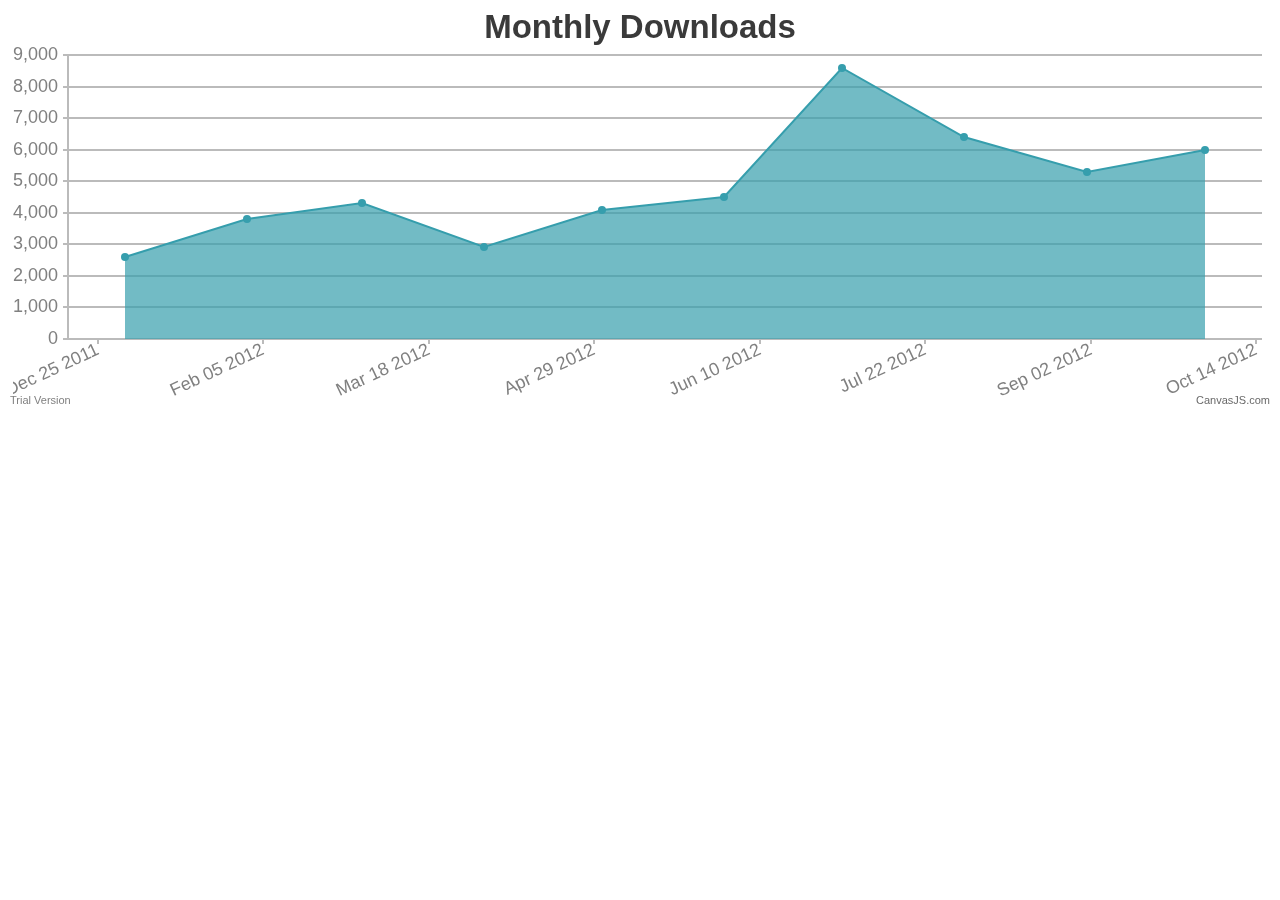
<file: Lab3/canvasjs-1.9.5/examples/03-area-chart/area-chart-with-date-time-axis.html>
﻿<!DOCTYPE HTML>
<html>
<head>
	<script type="text/javascript">
  window.onload = function () {
    var chart = new CanvasJS.Chart("chartContainer",
    {
      title: {
        text: "Monthly Downloads"
      },
        data: [
      {
        type: "area",
        dataPoints: [//array

        { x: new Date(2012, 00, 1), y: 2600 },
        { x: new Date(2012, 01, 1), y: 3800 },
        { x: new Date(2012, 02, 1), y: 4300 },
        { x: new Date(2012, 03, 1), y: 2900 },
        { x: new Date(2012, 04, 1), y: 4100 },
        { x: new Date(2012, 05, 1), y: 4500 },
        { x: new Date(2012, 06, 1), y: 8600 },
        { x: new Date(2012, 07, 1), y: 6400 },
        { x: new Date(2012, 08, 1), y: 5300 },
        { x: new Date(2012, 09, 1), y: 6000 }
        ]
      }
      ]
    });

    chart.render();
  }
	</script>
	<script src="../../canvasjs.min.js"></script>
	<title>CanvasJS Example</title>
</head>
<body>
	<div id="chartContainer" style="height: 400px; width: 100%;">
	</div>
</body>
</html>
</file>
<file: Lab3/style.css>
.help {
    float: left;
    text-align: center;
}

#pieChart {
    border:1px solid #e4e4e4;
}
</file>
